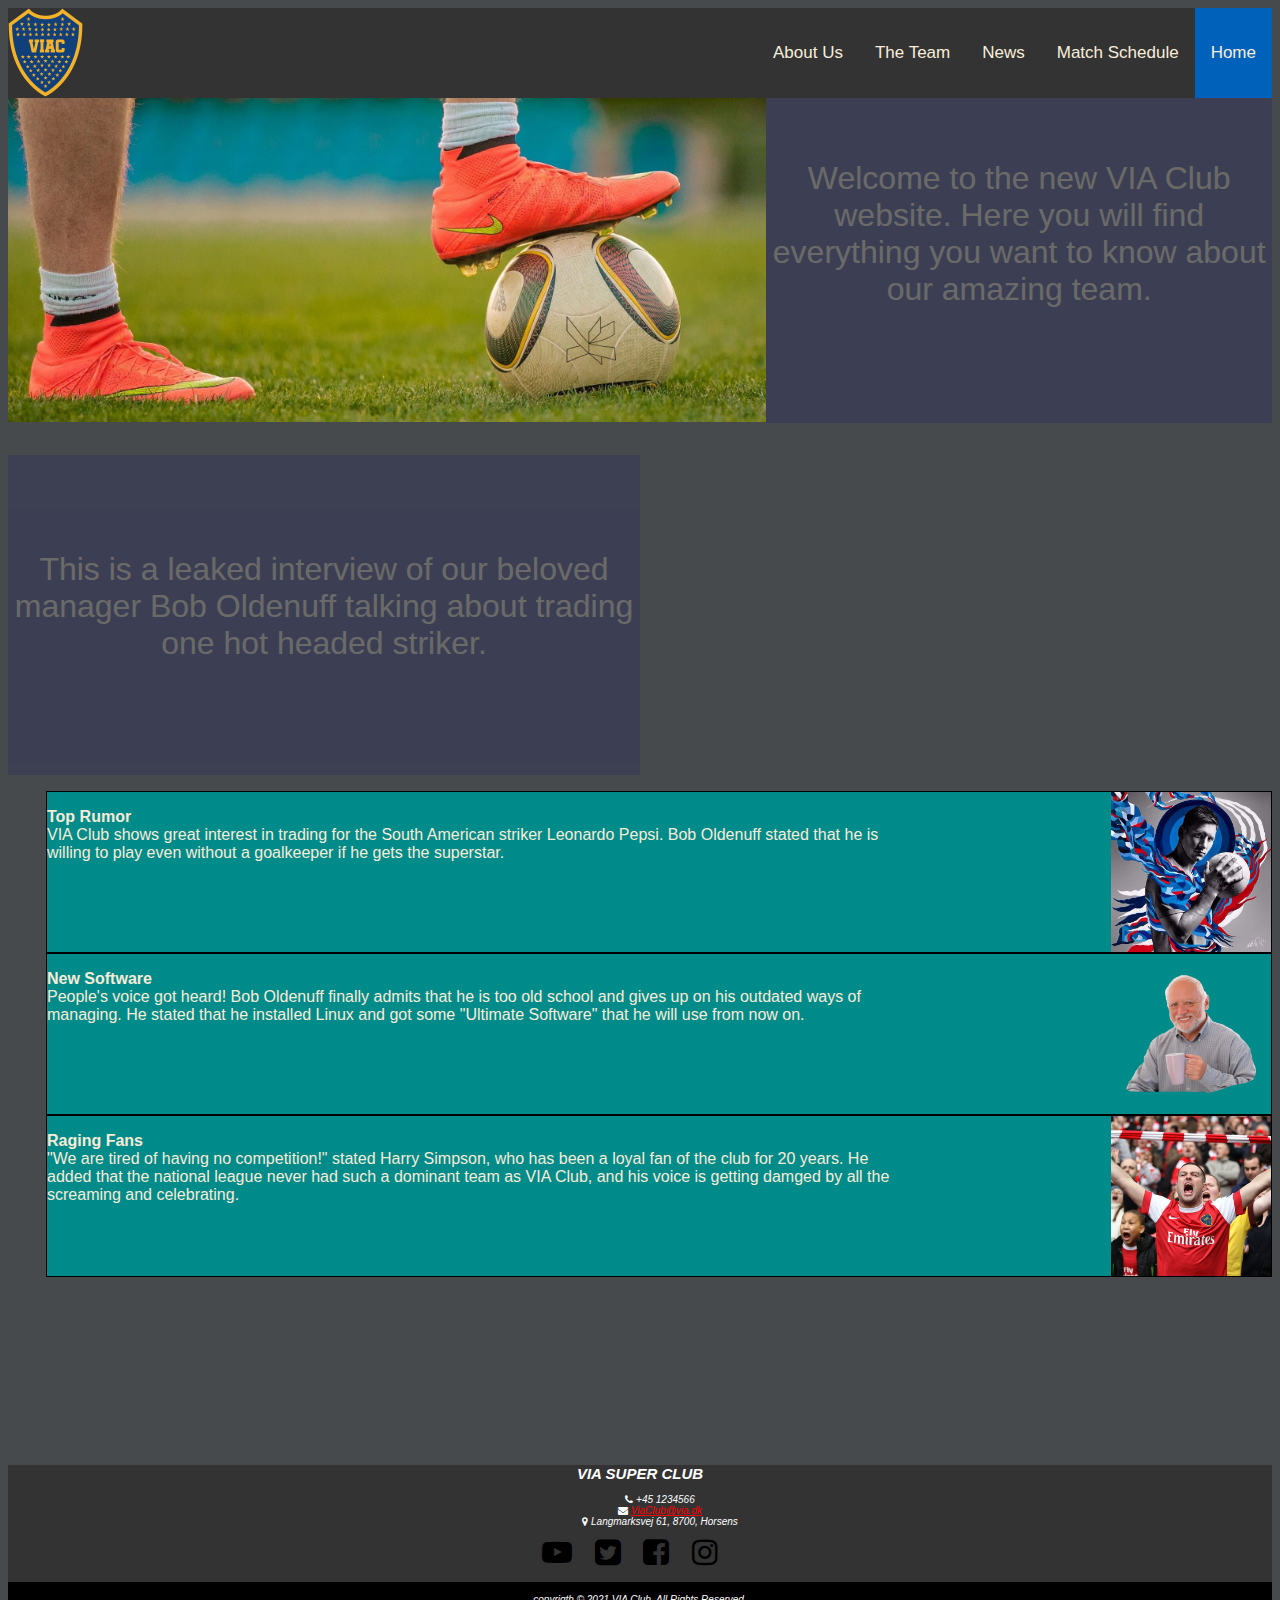
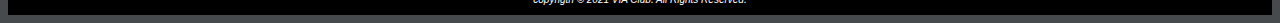
<file: index.html>
<!DOCTYPE html>
<html lang="en">
  <head>
    <meta charset="UTF-8" />
    <meta http-equiv="X-UA-Compatible" content="IE=edge" />
    <meta name="viewport" content="width=device-width, initial-scale=1.0" />
    <title>VIA CLUB</title>
    <link rel="stylesheet" href="https://stackpath.bootstrapcdn.com/font-awesome/4.7.0/css/font-awesome.min.css" integrity="sha384-wvfXpqpZZVQGK6TAh5PVlGOfQNHSoD2xbE+QkPxCAFlNEevoEH3Sl0sibVcOQVnN" crossorigin="anonymous">
    <link rel="stylesheet" href="css/stylesheet.css" />
  </head>


  <header class="topnav">
    <!--Top navigation bar-->
  <div>
      <img src="images/viac.png" id="logo" alt="logo">
      <a class="active" href="index.html">Home</a>
      <a class="matchSchedule" href="Match_Schedule.html">Match Schedule</a>
      <a class="news" href="index.html#news"  >News</a>
      <a class="The Team" href="The_team.html">The Team</a>
      <a  href="About.html">About Us</a>
  </div>
</header>
  <body>
    
    <div class="container1">
      <img src="images/main_image.jpg" id="bigPic" alt="" />
      <div id="welcome">
        <p id="welcomeParagraph">
          Welcome to the new VIA Club website. Here you will find everything you
          want to know about our amazing team.
        </p>
      </div>
    </div>
    <div class="container2">
      <iframe
        id="video"
        src="https://www.youtube.com/embed/RtoCcCWwfB0"
        frameborder="0"
        allow="accelerometer; autoplay; clipboard-write; encrypted-media; gyroscope; picture-in-picture"
        allowfullscreen
      ></iframe>
      <div id="interview">
        <p id="interviewParagraph">
          This is a leaked interview of our beloved manager Bob Oldenuff talking
          about trading one hot headed striker.
        </p>
      </div>
    </div>
    <div class="container3" id="news" name="news">
      <ul>
        <li class="article">
          <p>
            <b>Top Rumor</b><br />
            VIA Club shows great interest in trading for the South American
            striker Leonardo Pepsi. Bob Oldenuff stated that he is willing to
            play even without a goalkeeper if he gets the superstar.
          </p>
          <img src="images/pepsi.jpg" alt="" />
        </li>
        <li class="article">
          <p>
            <b>New Software</b><br />
            People's voice got heard! Bob Oldenuff finally admits that he is too
            old school and gives up on his outdated ways of managing. He stated
            that he installed Linux and got some "Ultimate Software" that he
            will use from now on.
          </p>
          <img src="images/harold.png" alt="" />
        </li>
        <li class="article">
          <p>
            <b>Raging Fans</b><br />
            "We are tired of having no competition!" stated Harry Simpson, who
            has been a loyal fan of the club for 20 years. He added that the
            national league never had such a dominant team as VIA Club, and his
            voice is getting damged by all the screaming and celebrating.
          </p>
          <img src="images/fan.jpg" alt="" />
        </li>
      </ul>
    </div>
  </body>

  <footer>
    <div class="footer">
        <div class="footer-content">

            <div class="footer-section">
                <h2 class="Via-text"> <span>VIA SUPER CLUB</span></h2>
                <ul>
                    <span>
                        <li><i class="fa fa-phone" aria-hidden="true"></i> +45 1234566</li>
                    </span>
                    <span>
                        <li><i class="fa fa-envelope" aria-hidden="true"></i> <a
                                href="mailto:kasr@via.dk">ViaClub@via.dk </a></li>
                    </span>
                    <span>
                        <li><i class="fa fa-map-marker" aria-hidden="true"></i> Langmarksvej 61, 8700, Horsens</li>
                    </span>
                </ul>
            </div>


            <div class="social">
                <a href="https://www.youtube.com/watch?v=dQw4w9WgXcQ"><i class="fa fa-youtube-play"
                        aria-hidden="true"></i></a>
                <a href="https://twitter.com"><i class="fa fa-twitter-square" aria-hidden="true"></i></a>
                <a href="https://www.facebook.com"><i class="fa fa-facebook-square" aria-hidden="true"></i></a>
                <a href="https://www.instagram.com"><i class="fa fa-instagram" aria-hidden="true"></i></i></a>
            </div>
        </div>

        <div class="footer-bottom">
            <p>copyrigth &copy; 2021 VIA Club. All Rights Reserved. </p>
        </div>
    </div>
</footer>


</html>
</file>
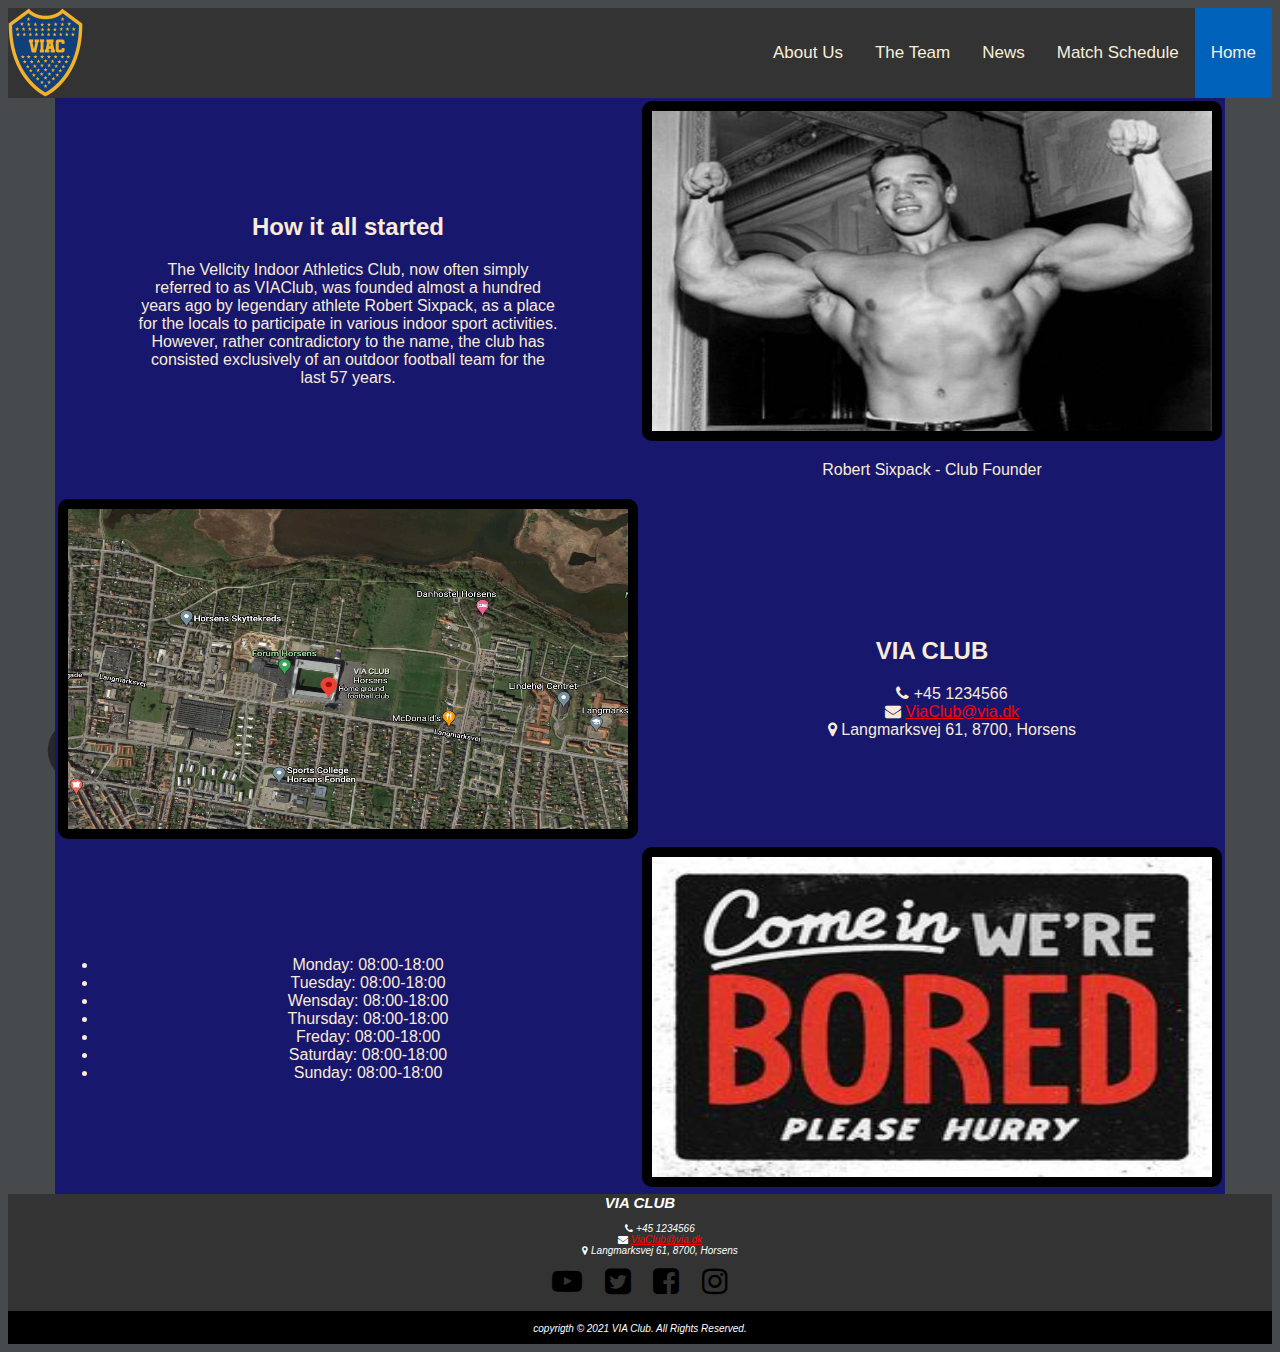
<file: About.html>
<!DOCTYPE html>
<html lang="en">

<head>
    <meta charset="UTF-8">
    <meta http-equiv="X-UA-Compatible" content="IE=edge">
    <meta name="viewport" content="width=device-width, initial-scale=1.0">
    <title>About Us</title>
    <link rel="stylesheet" href="css/stylesheet 2.css" />
    <link rel="stylesheet" href="https://stackpath.bootstrapcdn.com/font-awesome/4.7.0/css/font-awesome.min.css"
        integrity="sha384-wvfXpqpZZVQGK6TAh5PVlGOfQNHSoD2xbE+QkPxCAFlNEevoEH3Sl0sibVcOQVnN" crossorigin="anonymous">
</head>

<header class="topnav">
    <!--Top navigation bar-->
    <div>
        <img src="images/viac.png" id="logo" alt="logo">
        <a class="active" href="index.html">Home</a>
        <a class="matchSchedule" href="Match_Schedule.html">Match Schedule</a>
        <a class="news" href="index.html#news">News</a>
        <a class="The Team" href="The_team.html">The Team</a>
        <a href="About.html">About Us</a>
    </div>
</header>

<body>
    <table class="start">
        <tr>
            <td>
                <H2>How it all started</H2>
                <p>
                    The Vellcity Indoor Athletics Club, now often simply referred to as
                    VIAClub, was founded almost a hundred years ago by legendary athlete
                    Robert Sixpack, as a place for the locals to participate in various
                    indoor sport activities. However, rather contradictory to the name,
                    the club has consisted exclusively of an outdoor football team for the
                    last 57 years.
                </p>
            </td>
            <td>
                <img src="images/Robert2.jpg" alt="Robert Sixpack">
                <p>
                    Robert Sixpack - Club Founder
                </p>
            </td>
        </tr>
        <tr>
            <td>
                <img src="images/ViaClubLocation.png" alt="Contact">
            </td>
            <td>
                <div class="contact">
                    <h2 class="Via-text"> <span>VIA CLUB</span></h2>
                    <ul>
                        <span>
                            <li><i class="fa fa-phone" aria-hidden="true"></i> +45 1234566</li>
                        </span>
                        <span>
                            <li><i class="fa fa-envelope" aria-hidden="true"></i> <a
                                    href="mailto:kasr@via.dk">ViaClub@via.dk </a></li>
                        </span>
                        <span>
                            <li><i class="fa fa-map-marker" aria-hidden="true"></i> Langmarksvej 61, 8700, Horsens</li>
                        </span>
                    </ul>
                </div>
            </td>
        </tr>
        <tr>
            <td>
                <ul>
                    <li>Monday: 08:00-18:00</li>
                    <li>Tuesday: 08:00-18:00</li>
                    <li>Wensday: 08:00-18:00</li>
                    <li>Thursday: 08:00-18:00</li>
                    <li>Freday: 08:00-18:00</li>
                    <li>Saturday: 08:00-18:00</li>
                    <li>Sunday: 08:00-18:00</li>
                </ul>
            </td>
            <td>
                <img src="images/open hours.jpg" alt="open sign">
            </td>
        </tr>
    </table>

</body>


<footer>
    <div class="footer">
        <div class="footer-content">

            <div class="footer-section">
                <h2 class="Via-text"> <span>VIA CLUB</span></h2>
                <ul>
                    <span>
                        <li><i class="fa fa-phone" aria-hidden="true"></i> +45 1234566</li>
                    </span>
                    <span>
                        <li><i class="fa fa-envelope" aria-hidden="true"></i> <a
                                href="mailto:kasr@via.dk">ViaClub@via.dk </a></li>
                    </span>
                    <span>
                        <li><i class="fa fa-map-marker" aria-hidden="true"></i> Langmarksvej 61, 8700, Horsens</li>
                    </span>
                </ul>
            </div>


            <div class="social">
                <a href="https://www.youtube.com/watch?v=dQw4w9WgXcQ"><i class="fa fa-youtube-play"
                        aria-hidden="true"></i></a>
                <a href="https://twitter.com"><i class="fa fa-twitter-square" aria-hidden="true"></i></a>
                <a href="https://www.facebook.com"><i class="fa fa-facebook-square" aria-hidden="true"></i></a>
                <a href="https://www.instagram.com"><i class="fa fa-instagram" aria-hidden="true"></i></i></a>
            </div>
        </div>

        <div class="footer-bottom">
            <p>copyrigth &copy; 2021 VIA Club. All Rights Reserved. </p>
        </div>
    </div>
</footer>

</html>
</file>
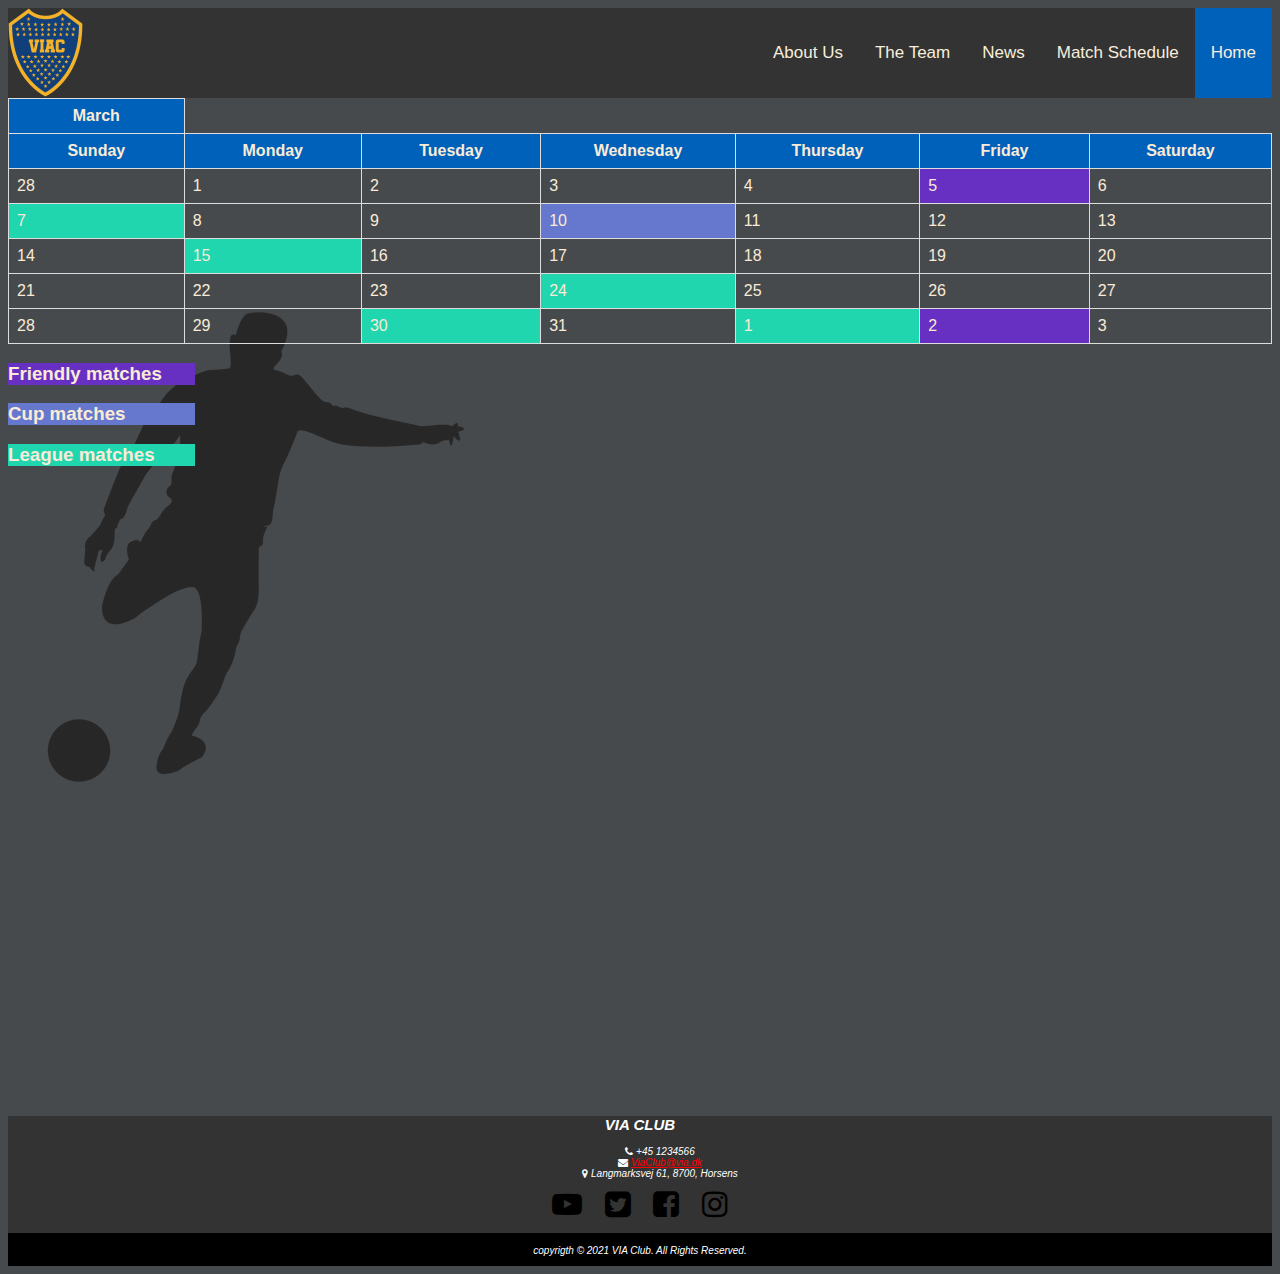
<file: Match_Schedule.html>
<!DOCTYPE html>
<html lang="en">

<head>
    <meta charset="UTF-8">
    <meta http-equiv="X-UA-Compatible" content="IE=edge">
    <meta name="viewport" content="width=device-width, initial-scale=1.0">
    <title>Match Schedule</title>
    <link rel="stylesheet" href="https://stackpath.bootstrapcdn.com/font-awesome/4.7.0/css/font-awesome.min.css" integrity="sha384-wvfXpqpZZVQGK6TAh5PVlGOfQNHSoD2xbE+QkPxCAFlNEevoEH3Sl0sibVcOQVnN" crossorigin="anonymous">
    <link rel="stylesheet" href="css/Match_schedule.css" />
</head>

<header class="topnav">
    <!--Top navigation bar-->
  <div>
      <img src="images/viac.png" id="logo" alt="logo">
      <a class="active" href="index.html">Home</a>
      <a class="matchSchedule"  href="Match_Schedule.html">Match Schedule</a>
      <a class="news" href="index.html#news">News</a>
      <a class="The Team" href="The_team.html">The Team</a>
      <a  href="About.html">About Us</a>
  </div>
</header>
<body>
  <table id="calendar">
      <tr>
          <th>March</th>
      </tr>
    <tr>
        <th>Sunday</th>
        <th>Monday</th>
        <th>Tuesday</th>
        <th>Wednesday</th>
        <th>Thursday</th>
        <th>Friday</th>
        <th>Saturday</th>
    </tr>
    <tr>
        <td>28</td>
        <td>1</td>
        <td>2</td>
        <td>3</td>
        <td>4</td>
        <td id="match1">5</td>
        <td>6</td>
    </tr>
    <tr>
        <td id="match3">7</td>
        <td>8</td>
        <td>9</td>
        <td id="match2">10</td>
        <td>11</td>
        <td>12</td>
        <td>13</td>
    </tr>
    <tr>
        <td>14</td>
        <td id="match3">15</td>
        <td>16</td>
        <td>17</td>
        <td>18</td>
        <td>19</td>
        <td>20</td>
    </tr>
    <tr>
        <td>21</td>
        <td>22</td>
        <td>23</td>
        <td id="match3">24</td>
        <td>25</td>
        <td>26</td>
        <td>27</td>
    </tr>
    <tr>
        <td>28</td>
        <td>29</td>
        <td id="match3">30</td>
        <td>31</td>
        <td id="match3">1</td>
        <td id="match1">2</td>
        <td>3</td>
        
    </tr>
  </table>
<h3 id="match1">Friendly matches</h3>
<h3 id="match2">Cup matches</h3>
<h3 id="match3">League matches</h3>
</body>


<footer>
    <footer>
        <div class="footer">
            <div class="footer-content">
    
                <div class="footer-section">
                    <h2 class="Via-text"> <span>VIA CLUB</span></h2>
                    <ul>
                        <span>
                            <li><i class="fa fa-phone" aria-hidden="true"></i> +45 1234566</li>
                        </span>
                        <span>
                            <li><i class="fa fa-envelope" aria-hidden="true"></i> <a
                                    href="mailto:kasr@via.dk">ViaClub@via.dk </a></li>
                        </span>
                        <span>
                            <li><i class="fa fa-map-marker" aria-hidden="true"></i> Langmarksvej 61, 8700, Horsens</li>
                        </span>
                    </ul>
                </div>
    
    
                <div class="social">
                    <a href="https://www.youtube.com/watch?v=dQw4w9WgXcQ"><i class="fa fa-youtube-play"
                            aria-hidden="true"></i></a>
                    <a href="https://twitter.com"><i class="fa fa-twitter-square" aria-hidden="true"></i></a>
                    <a href="https://www.facebook.com"><i class="fa fa-facebook-square" aria-hidden="true"></i></a>
                    <a href="https://www.instagram.com"><i class="fa fa-instagram" aria-hidden="true"></i></i></a>
                </div>
            </div>
    
            <div class="footer-bottom">
                <p>copyrigth &copy; 2021 VIA Club. All Rights Reserved. </p>
            </div>
        </div>
    </footer>
    


</html>
</file>
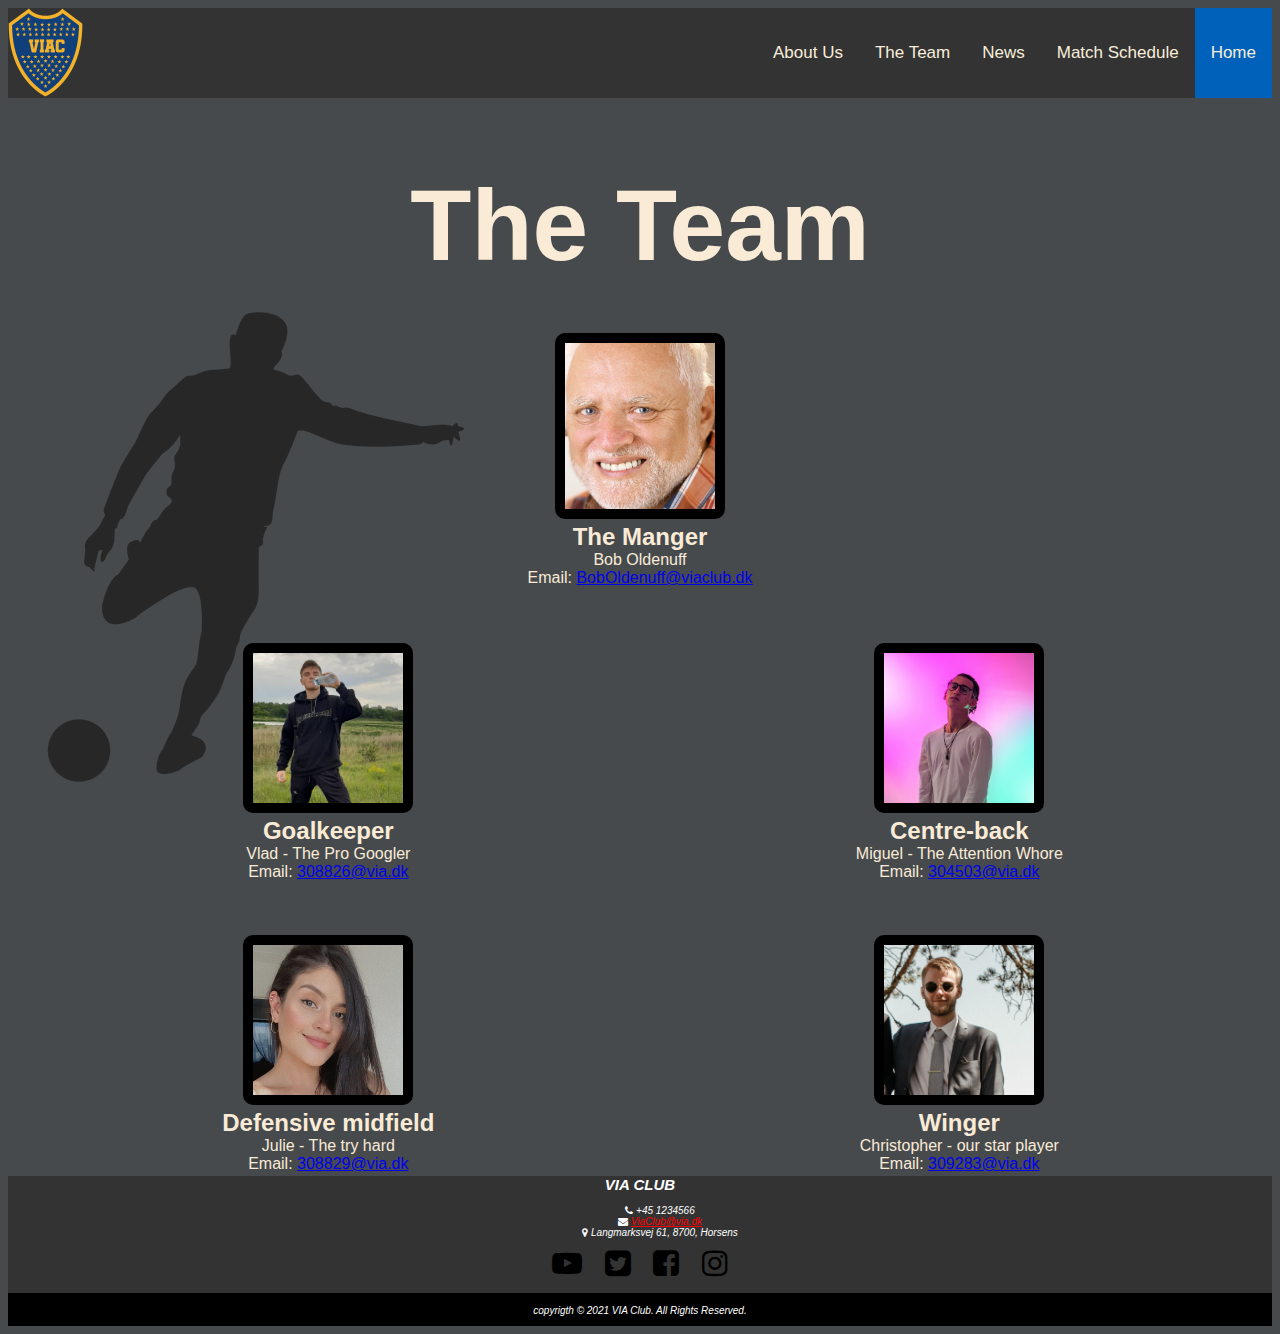
<file: The_team.html>
<!DOCTYPE html>
<html lang="en">

<head>
    <meta charset="UTF-8">
    <meta http-equiv="X-UA-Compatible" content="IE=edge">
    <meta name="viewport" content="width=device-width, initial-scale=1.0">
    <title>The Team</title>
    <link rel="stylesheet" href="https://stackpath.bootstrapcdn.com/font-awesome/4.7.0/css/font-awesome.min.css" integrity="sha384-wvfXpqpZZVQGK6TAh5PVlGOfQNHSoD2xbE+QkPxCAFlNEevoEH3Sl0sibVcOQVnN" crossorigin="anonymous">
    <link rel="stylesheet" href="css/stylesheet 2.css" />
    
</head>


<header class="topnav">
    <!--Top navigation bar-->
  <div>
      <img src="images/viac.png" id="logo" alt="logo">
      <a class="active" href="index.html">Home</a>
      <a class="matchSchedule" href="Match_Schedule.html">Match Schedule</a>
      <a class="news" href="index.html#news">News</a>
      <a class="The Team" href="The_team.html">The Team</a>
      <a  href="About.html">About Us</a>
  </div>
</header>

<body>
    <table class="The_team">
        <tr>
            <td>
                <H1>The Team</H1>
                <img src="images/Old guy.jpg" alt="Mr. old">
                <h2>The Manger</h2>
                <p>Bob Oldenuff</p>
                <p>Email: <a href="mailto:kasr@via.dk">BobOldenuff@viaclub.dk</a></p>
            </td>
        </tr>
    </table>
    <table class="The_team">
        <tr>
            <td>
                <img src="images/vlad1.png" alt="Vlad">
                <h2>Goalkeeper</h2>
                <p>Vlad - The Pro Googler</p>
                <p>Email: <a href="mailto:308826@via.dk">308826@via.dk</a></p>
            </td>
            <td>
                <img src="images/Miguel.jpg" alt="Miguel">
                <h2>Centre-back</h2>
                <p>Miguel - The Attention Whore</p>
                <p>Email: <a href="mailto:304503@via.dk">304503@via.dk</a></p>
            </td>
        </tr>
        <tr>

            <td>
                <img src="images/julie.jpg" alt="Julie">
                <h2>Defensive midfield</h2>
                <p>Julie - The try hard</p>
                <p>Email: <a href="mailto:308829@via.dk">308829@via.dk</a></p>
            </td>

            <td>
                <img src="images/Chris.png" alt="Christopher">
                <h2>Winger</h2>
                <p>Christopher - our star player</p>
                <p>Email: <a href="mailto:309283@via.dk">309283@via.dk</a></p>
            </td>
        </tr>
    </table>
</body>



    <footer>
        <div class="footer">
            <div class="footer-content">
    
                <div class="footer-section">
                    <h2 class="Via-text"> <span>VIA CLUB</span></h2>
                    <ul>
                        <span>
                            <li><i class="fa fa-phone" aria-hidden="true"></i> +45 1234566</li>
                        </span>
                        <span>
                            <li><i class="fa fa-envelope" aria-hidden="true"></i> <a
                                    href="mailto:kasr@via.dk">ViaClub@via.dk </a></li>
                        </span>
                        <span>
                            <li><i class="fa fa-map-marker" aria-hidden="true"></i> Langmarksvej 61, 8700, Horsens</li>
                        </span>
                    </ul>
                </div>
    
    
                <div class="social">
                    <a href="https://www.youtube.com/watch?v=dQw4w9WgXcQ"><i class="fa fa-youtube-play"
                            aria-hidden="true"></i></a>
                    <a href="https://twitter.com"><i class="fa fa-twitter-square" aria-hidden="true"></i></a>
                    <a href="https://www.facebook.com"><i class="fa fa-facebook-square" aria-hidden="true"></i></a>
                    <a href="https://www.instagram.com"><i class="fa fa-instagram" aria-hidden="true"></i></i></a>
                </div>
            </div>
    
            <div class="footer-bottom">
                <p>copyrigth &copy; 2021 VIA Club. All Rights Reserved. </p>
            </div>
        </div>
   
    

</footer>

</html>
</file>
<file: css/stylesheet.css>
html, body{
  position: relative;
  min-height: 100%;
}

body {
  background-color: rgb(70, 74, 77);
  font-family: Verdana, Geneva, Tahoma, sans-serif;
  color: antiquewhite;
}
#logo {
  width: 75px;
  height: auto;
  display: block;
  float: left;
}
.topnav {
  overflow: hidden;
  background-color: #333;
  display: block;
  width: 100%;
  position: sticky;
  
  top: 0;
  z-index: 1;
}

.topnav a {
  float: right;
  color: #f8eeda;
  text-align: center;
  padding: 35px 16px;
  text-decoration: none;
  font-size: 17px;
}

.topnav a:hover {
  background-color: #ddd;
  color: black;
  opacity: 1;
}

.topnav a.active {
  background-color: #0061bb;
}
#bigPic {
  
  width: 60%;
  float: left;
  object-fit: contain;
  height: 100%;
}
.container1 {
  width: 100%;
  height:20.3rem;
  align-content: center;
  
}

#welcome {
  width: 40%;
  
  height: 100%;
  display: inline-block;
  font-size: 2em;
  background-color: rgb(23, 23, 109);
  opacity: 0.2;
  transition: 0.5s;
  text-align: center;
}
#welcome:hover {
  color: rgb(184, 181, 0);
  opacity: 1;
}
#welcomeParagraph {
  padding-top: 30px;
}
.container3 {
  width: 100%;
  height: 40rem;
  
}
.container3 ul{
  float: right;
}
.article {
  background-color: darkcyan;
  border: 1px solid black;
  list-style: none;
  height: 10rem;
  width: 100%;
  float: right;
}
.article p {
  float: left;
  width: 70%;
}
.article img {
  float: right;

  height: 100%;
}


#video {
  width: 50%;
  height: 100%;
  float: right;
  margin-top: 0;
}

.container2{
  width: 100%;
  height: 20rem;
}

.copyrigthText{
  width: 100%;
  background: #181818;
  padding: 1px;
  padding-right: 0px;
  padding-left: 0px;
  text-align: center;
  font-style: italic;
  position:-webkit-sticky; 
  position:sticky; 
  bottom:0;
  font-size: 10px;
}
 
footer{
  margin-top: 50px;
  margin-bottom: 0%;
}   
#interview{
  width: 50%;
  height: 100%;
  
  font-size: 2em;
  background-color: rgb(23, 23, 109);
  opacity: 0.2;
  transition: 0.5s;
  text-align: center;
}
#interview:hover {
  color: rgb(184, 181, 0);
  opacity: 1;
}
#interviewParagraph {
  padding-top: 3em;
}



footer {
  text-align:center;
  font-family: Verdana, Geneva, Tahoma, sans-serif;
  font-style: italic;
  font-size: 10px;
  height: 150px;
  color: rgb(255, 255, 255);
  bottom: 0;
  width: 100%;
  background: #333;
  
 
  
}
.footer li {
  text-decoration:none;
  list-style:none;
  align-items: center;
  
}
.Via-text{
  margin-top: 0;
  
  


}
.footer li a:link{
 color: red ;
  
 

}

.social a{
  display: inline-block;
  margin-right: 20px;
  border-radius: 3px;
  
  
  
}
.social a:hover{
  background: rgb(225, 225, 233);
  
}
.social a .fa{
  color: rgb(0, 0, 0);
  font-size: 3em;
  align-items: center;



}

.footer .footer-bottom{
  background: black;
  color: white;
  height: 20px 20px;
  width: 100%;
  text-align: center;
  position: absolute;
  bottom: 0px;
  left: 0px;
  padding-top:2px;
  font-style: italic;
  
 
  

}
</file>
<file: css/stylesheet 2.css>
html,body {
    min-height: 100%;
    position: relative;
}


body {
    background-color: rgb(70, 74, 77);
    font-family: Verdana, Geneva, Tahoma, sans-serif;
    color: antiquewhite;
    background-image: url(kicking_ball.png);
    background-repeat: no-repeat;
    background-position: 0% 75%;
    background-attachment: fixed;
    background-size: 40%;

}


#logo {
    width: 75px;
    height: auto;
    display: block;
    float: left;
}

.topnav {
    overflow: hidden;
    background-color: #333;
    display: block;
    width: 100%;
    position: sticky;
    top: 0;
    z-index: 1;
}

.topnav a {
    float: right;
    color: #f8eeda;
    text-align: center;
    padding: 35px 16px;
    text-decoration: none;
    font-size: 17px;
}

.topnav a:hover {
    background-color: #ddd;
    color: black;
    opacity: 1;
}

.topnav a.active {
    background-color: #0061bb;
}


.The_team {
    position: relative;
    top: 10%;
    width: 100%;
    text-align: center;
}

.The_team p {
    padding: 0px;
    margin: 0px;

}

.The_team h1 {
    padding: 0px;
    font-size: 100px;
    margin-bottom: 0px;
}

.The_team h2 {
    padding: 0px;
    margin: 0px;
}


.The_team img {
    margin-top: 50px;
    width: 150px;
    border: 10px solid black;
    border-radius: 10px;
}

.start {
    position: relative;
    top: 10%;
    width: 60%;
    text-align: center;
    margin-left: auto;
    margin-right: auto;
    background-color: rgb(23, 23, 109);
}

.start img {
    width: 35em;
    border: 10px solid black;
    border-radius: 10px;
    max-height: 20rem;
 
}
.start td
{
    width: 30%;
    text-align: center;
}
.start p
{
padding: 5rem;
padding-bottom: 0px;
padding-top: 0px;
}



.contact {
    margin-top: 50px;
    margin-bottom: 0%;
}

.contact li {
    text-decoration: none;
    list-style: none;
    text-align: center;
}

.contact a:link {
    color: red;
}


.copyrigthText {
    width: 100%;
    background: #181818;
    padding: 1px;
    padding-right: 0px;
    padding-left: 0px;
    text-align: center;
    font-style: italic;
    font-size: 10px;
}


footer {
    text-align: center;
    font-family: Verdana, Geneva, Tahoma, sans-serif;
    font-style: italic;
    font-size: 10px;
    height: 150px;
    color: rgb(255, 255, 255);
    bottom: 0;
    width: 100%;
    background: #333;
   
}

.footer li {
    text-decoration: none;
    list-style: none;
    align-items: center;

}


.Via-text {
    margin-top: 0;
}


.footer li a:link {
    color: red;
}

.social a {
    display: inline-block;
    margin-right: 10px;
    margin-left: 10px;
    border-radius: 3px;
}

.social a:hover {
    background: rgb(225, 225, 233);
}

.social a .fa {
    color: rgb(0, 0, 0);
    font-size: 3em;
    align-items: center;
}

.footer .footer-bottom {
    background: black;
    color: white;
    height: 20px 20px;
    width: 100%;
    text-align: center;
    position: absolute;
    bottom: 0px;
    left: 0px;
    padding-top: 2px;
    font-style: italic;
}
</file>
<file: css/Match_schedule.css>
html,body{
  min-height: 100%;
   position: relative;
  }

body {
    background-color: rgb(70, 74, 77);
    font-family: Verdana, Geneva, Tahoma, sans-serif;
    color: antiquewhite;
    background-image: url(kicking_ball.png);
    background-repeat: no-repeat;
    background-position: 0% 75%;
    background-attachment: fixed;
    background-size: 40%;
}

#logo {
    width: 75px;
    height: auto;
    display: block;
    float: left;
  }

  .topnav { 
    overflow: hidden;
    background-color: #333;
    display: block;
    width: 100%;
    position: sticky;
    top: 0;
    z-index: 1;
  }
  
  .topnav a {
    float: right;
    color: #f8eeda;
    text-align: center;
    padding: 35px 16px;
    text-decoration: none;
    font-size: 17px;
  }

  .topnav a:hover {
    background-color: #ddd;
    color: black;
    opacity: 1;
  }

  .topnav a.active {
    background-color: #0061bb;
  }


.The_team {
    position: relative;
    top: 10%;
    width: 100%;
    text-align: center;
}

.The_team p {
    padding: 0px;
    margin: 0px;

}

.The_team h1 {
    padding: 0px;
    font-size: 100px;
    margin-bottom: 0px;
}

.The_team h2 {
    padding: 0px;
    margin: 0px;
}


.The_team img {
    margin-top: 50px;
    width: 150px;
    border: 10px solid black;
    border-radius: 10px;
}

.copyrigthText {
  width: 100%;
  background: #181818;
  padding: 1px;
  padding-right: 0px;
  padding-left: 0px;
  text-align: center;
  font-style: italic;
  
  bottom: 0;
  font-size: 0.5em;

}  
#calendar{
  table-layout: fixed;
  border-collapse: collapse;
  margin-left: auto;
  margin-right:auto;
  
}

#calendar td, #calendar th{
  border:1px solid #ddd;
  padding: 8px;
  width: 20em;
}

#calendar th{
  background-color: #0061bb;
}

#calendar td:hover{
  background-color: rgb(4, 31, 105);
  
}

#match1{
  background-color: rgb(104, 48, 194);
  width: 10em;
}

#match2{
  background-color: rgb(101, 120, 206);
  width: 10em;
}

#match3{
  background-color: rgb(31, 214, 175);
  width: 10em;
}

footer {
  text-align:center;
  font-family: Verdana, Geneva, Tahoma, sans-serif;
  font-style: italic;
  font-size: 10px;
  height: 150px;
  color: rgb(255, 255, 255);
  bottom: 0;
  width: 100%;
  background: #333;
  
 
  
}
.footer li {
  text-decoration:none;
  list-style:none;
  align-items: center;
  
}
.Via-text{
  margin-top: 650px;
  
  


}
.footer li a:link{
 color: red ;
  
 

}

.social a{
  
    display: inline-block;
    margin-right: 10px;
    margin-left: 10px;
    border-radius: 3px;
}
  
  

.social a:hover{
  background: rgb(225, 225, 233);
  
}
.social a .fa{
  color: rgb(0, 0, 0);
  font-size: 3em;
  align-items: center;

}

.footer .footer-bottom{
  background: black;
  color: white;
  height: 20px 20px;
  width: 100%;
  text-align: center;
  position: absolute;
  bottom: 0px;
  padding-top:2px;
  font-style: italic;

  }
</file>
